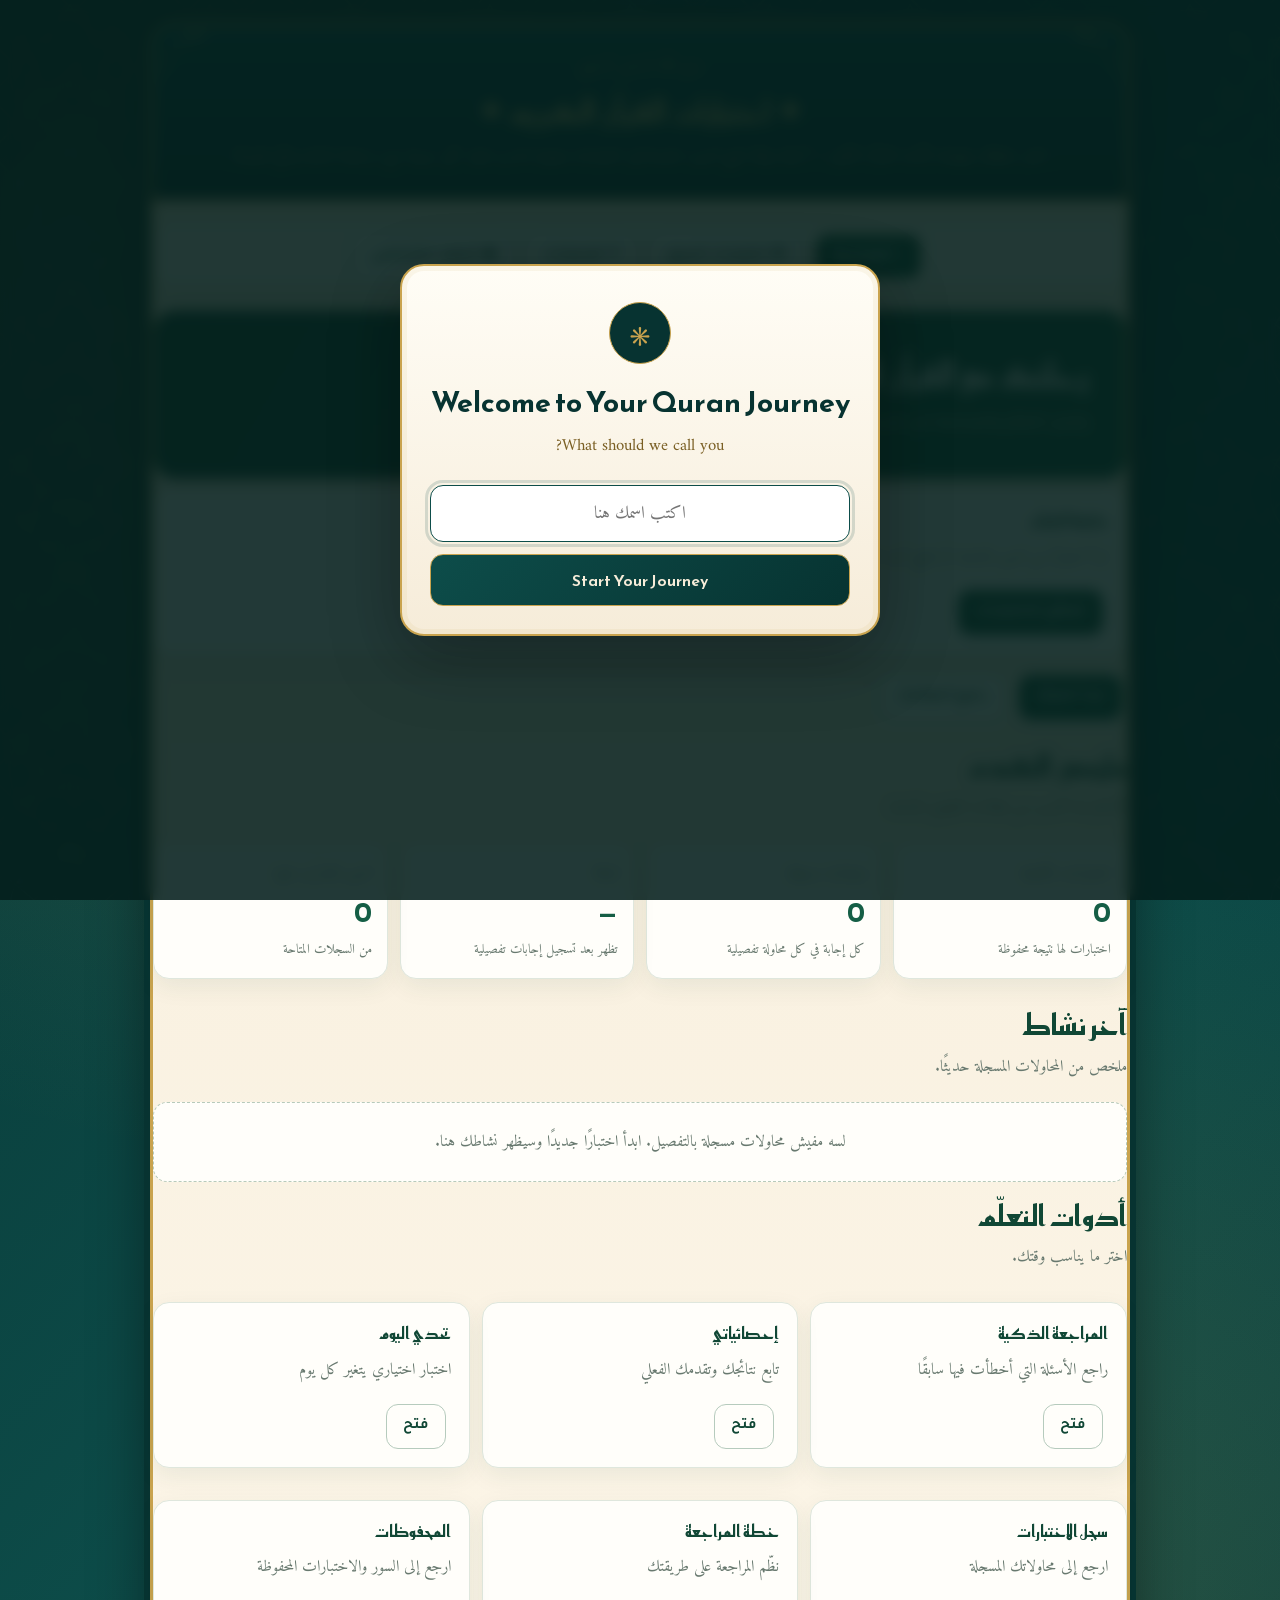
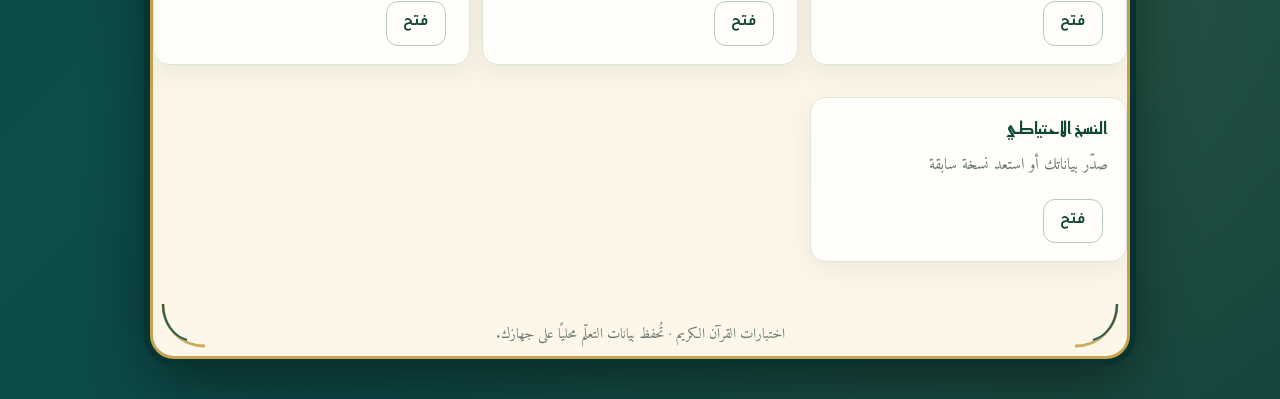
<file: index.html>
<!DOCTYPE html>
<html lang="ar" dir="rtl">
<head>
<meta charset="UTF-8">
<meta name="viewport" content="width=device-width, initial-scale=1.0">
<title>اختبارات القرآن الكريم — جميع سور القرآن</title>
<meta name="description" content="تطبيق تفاعلي لاختبار حفظ القرآن الكريم وفهمه: أسئلة موثقة لجميع سور القرآن الكريم الـ114 مقسمة إلى اختبارات منظمة تناسب طول كل سورة.">
<link rel="preconnect" href="https://fonts.googleapis.com">
<link href="https://fonts.googleapis.com/css2?family=Amiri:wght@400;700&family=Reem+Kufi:wght@400;600;700&family=Tajawal:wght@400;500;600;700&display=swap" rel="stylesheet">
<link rel="stylesheet" href="css/style.css?v=2">
<link rel="stylesheet" href="css/home.css?v=2">
<link rel="stylesheet" href="css/user-profile.css?v=2">
<link rel="stylesheet" href="css/platform.css?v=2">
</head>
<body class="home-body">
<div class="star-pattern"></div>
<div class="app">
  <div class="frame">
    <div class="corner c-tl"><svg viewBox="0 0 46 46"><path d="M2 44 C2 20 20 2 44 2" fill="none" stroke="#c9a34e" stroke-width="3"/><path d="M2 44 C2 26 12 12 26 8" fill="none" stroke="#0d4d4a" stroke-width="2"/></svg></div>
    <div class="corner c-tr"><svg viewBox="0 0 46 46"><path d="M2 44 C2 20 20 2 44 2" fill="none" stroke="#c9a34e" stroke-width="3"/><path d="M2 44 C2 26 12 12 26 8" fill="none" stroke="#0d4d4a" stroke-width="2"/></svg></div>
    <div class="corner c-bl"><svg viewBox="0 0 46 46"><path d="M2 44 C2 20 20 2 44 2" fill="none" stroke="#c9a34e" stroke-width="3"/><path d="M2 44 C2 26 12 12 26 8" fill="none" stroke="#0d4d4a" stroke-width="2"/></svg></div>
    <div class="corner c-br"><svg viewBox="0 0 46 46"><path d="M2 44 C2 20 20 2 44 2" fill="none" stroke="#c9a34e" stroke-width="3"/><path d="M2 44 C2 26 12 12 26 8" fill="none" stroke="#0d4d4a" stroke-width="2"/></svg></div>

    <div class="arch-header">
      <div class="bismillah">بسم الله الرحمن الرحيم</div>
      <h1>✦ اختبارات القرآن الكريم ✦</h1>
      <p class="subtitle">اختبر حفظك وفهمك لآيات القرآن الكريم — أسئلة موثقة لجميع السور، مقسمة إلى اختبارات صغيرة تناسب طول كل سورة، مع مراجعة شاملة ونتائج محفوظة</p>
    </div>

    <div class="stats-row">
      <div class="stat-box"><div class="num">114</div><div class="lbl">سورة</div></div>
      <div class="stat-box"><div class="num" id="statQuizzes">—</div><div class="lbl">اختبارًا</div></div>
      <div class="stat-box"><div class="num" id="statQuestions">—</div><div class="lbl">سؤالاً</div></div>
      <div class="stat-box"><div class="num" id="statDone">0</div><div class="lbl">اختبارًا مكتملًا</div></div>
    </div>

    <div class="toolbar">
      <div class="search-wrap">
        <input type="text" id="searchInput" placeholder="ابحث باسم السورة أو رقمها…" autocomplete="off">
        <span class="search-ico">🔍</span>
      </div>
      <div class="chips" id="catChips">
        <button class="chip active" data-cat="all">الكل</button>
        <button class="chip" data-cat="طويلة">طويلة</button>
        <button class="chip" data-cat="متوسطة">متوسطة</button>
        <button class="chip" data-cat="قصيرة">قصيرة</button>
      </div>
      <select class="juz-select" id="juzSelect">
        <option value="all">كل الأجزاء</option>
      </select>
    </div>

    <div class="section-title">◈ مجموعات السور القصيرة والمراجعات الشاملة</div>
    <div class="groups-grid" id="groupsGrid"></div>

    <div class="section-title">◈ سور القرآن الكريم (بترتيب المصحف)</div>
    <div class="surah-grid" id="surahGrid"></div>
    <div class="empty-state" id="emptyState" style="display:none;">لا توجد سور مطابقة لبحثك — جرّب اسمًا آخر أو رقمًا</div>

    <div class="home-footer">
      <div class="footer-line">✦ تصميم وإعداد: أمير أنور ✦</div>
      <div class="footer-dua">اللهم اجعل القرآن العظيم ربيع قلوبنا، ونور صدورنا، وجلاء أحزاننا، وذهاب همومنا وغمومنا، وارزقنا حسن تلاوته وتدبره والعمل به يا رب العالمين</div>
      <div class="src-note">النص القرآني في الأسئلة معتمد على نسخة <a href="https://tanzil.net" target="_blank" rel="noopener">مشروع تنزيل (Tanzil)</a> الموثقة، وقد تحقق منه أداة المراجعة الآلية قبل النشر.</div>
    </div>
  </div>
</div>

<script src="js/surah-registry.js?v=2"></script>
<script src="js/quiz-registry.js?v=2"></script>
<script src="js/home.js?v=3"></script>
<script src="js/user-profile.js?v=2"></script>
<script src="js/platform.js?v=2"></script>
</body>
</html>
</file>
<file: css/style.css>
:root{
    --gold: #c9a34e;
    --gold-light: #e6c878;
    --teal: #0d4d4a;
    --teal-dark: #073331;
    --terracotta: #b5563a;
    --cream: #f6ecd9;
    --ink: #2c211a;
  }
  *{box-sizing:border-box; margin:0; padding:0;}
  html,body{min-height:100%;}

  body{
    font-family: 'Amiri', serif;
    color: var(--ink);
    min-height: 100vh;
    display: flex;
    align-items: center;
    justify-content: center;
    padding: 15px;
    background:
      radial-gradient(circle at 20% 20%, rgba(201,163,78,0.15), transparent 40%),
      radial-gradient(circle at 80% 80%, rgba(201,163,78,0.15), transparent 40%),
      linear-gradient(135deg, var(--teal-dark), var(--teal) 55%, #0a3f3c);
    position: relative;
  }

  body::before{
    content:"";
    position:fixed;
    inset:0;
    background-image:
      repeating-linear-gradient(45deg, rgba(201,163,78,0.06) 0 2px, transparent 2px 40px),
      repeating-linear-gradient(-45deg, rgba(201,163,78,0.06) 0 2px, transparent 2px 40px);
    pointer-events:none;
    z-index:0;
  }
  .star-pattern{
    position:fixed;
    inset:0;
    z-index:0;
    opacity:0.15;
    pointer-events:none;
    background-repeat:repeat;
    background-size: 140px 140px;
    background-image:url("data:image/svg+xml,%3Csvg xmlns='http://www.w3.org/2000/svg' width='140' height='140' viewBox='0 0 140 140'%3E%3Cg fill='none' stroke='%23e6c878' stroke-width='1.2'%3E%3Cpath d='M70 5 L92 40 L130 40 L100 65 L112 105 L70 82 L28 105 L40 65 L10 40 L48 40 Z'/%3E%3Ccircle cx='70' cy='70' r='60'/%3E%3C/g%3E%3C/svg%3E");
  }

  .app{
    position:relative;
    z-index:1;
    width:100%;
    max-width: 720px;
    margin: auto;
  }

  .frame{
    background: linear-gradient(180deg, var(--cream), #fdf7ea);
    border-radius: 24px;
    border: 3px solid var(--gold);
    box-shadow: 0 0 0 6px var(--teal-dark), 0 20px 60px rgba(0,0,0,0.45);
    position: relative;
    width: 100%;
  }

  .corner{
    position:absolute; width:46px; height:46px; z-index:3; opacity:0.9;
  }
  .corner svg{width:100%; height:100%;}
  .c-tl{top:8px; left:8px;}
  .c-tr{top:8px; right:8px; transform:scaleX(-1);}
  .c-bl{bottom:8px; left:8px; transform:scaleY(-1);}
  .c-br{bottom:8px; right:8px; transform:scale(-1,-1);}

  .arch-header{
    background: linear-gradient(180deg, var(--teal), var(--teal-dark));
    color: var(--gold-light);
    text-align:center;
    padding: 22px 20px 26px;
    position:relative;
    border-bottom: 3px solid var(--gold);
    border-top-left-radius: 20px;
    border-top-right-radius: 20px;
  }
  .arch-header h1{
    font-family:'Reem Kufi', sans-serif;
    font-size: 1.6rem;
    letter-spacing:1px;
  }
  .arch-header p{
    margin-top:6px;
    font-size:0.95rem;
    color: var(--gold);
    opacity:0.9;
  }

  .progress-wrap{
    padding: 14px 26px 0;
  }
  .dots-row{
    display:flex;
    flex-wrap:wrap;
    justify-content:center;
    gap:6px;
    padding: 4px 6px;
    background: repeating-linear-gradient(135deg, rgba(13,77,74,0.06) 0 6px, transparent 6px 12px);
    border: 2px solid var(--gold);
    border-radius: 999px;
  }
  .dot{
    width:16px; height:16px;
    clip-path: polygon(50% 0%, 61% 35%, 98% 35%, 68% 57%, 79% 91%, 50% 70%, 21% 91%, 32% 57%, 2% 35%, 39% 35%);
    background: rgba(13,77,74,0.18);
    transition: all .25s ease;
    flex: 0 0 auto;
  }
  .dot.done{
    background: var(--gold);
    box-shadow: 0 0 4px rgba(201,163,78,0.8);
  }
  .dot.wrong-dot{
    background: var(--terracotta);
    box-shadow: 0 0 4px rgba(181,86,58,0.6);
  }
  .dot.current{
    background: var(--terracotta);
    transform: scale(1.35);
    box-shadow: 0 0 6px rgba(181,86,58,0.7);
  }
  .progress-label{
    display:flex;
    justify-content:center;
    font-size:0.85rem;
    color: var(--teal-dark);
    margin-top:8px;
    font-family:'Reem Kufi', sans-serif;
  }
  #helpText{
    color: var(--terracotta);
    font-weight:600;
  }

  .content{
    padding: 24px 20px 24px;
    min-height: auto;
  }

  .content.animate-in{
    animation: fadeSlide 0.35s ease;
  }
  @keyframes fadeSlide {
    from { opacity: 0; transform: translateY(14px); }
    to   { opacity: 1; transform: translateY(0); }
  }

  .question-box{
    background: #fff;
    border: 2px solid var(--gold);
    border-radius: 14px;
    padding: 22px;
    box-shadow: inset 0 0 0 4px rgba(201,163,78,0.12);
    margin-bottom: 20px;
  }
  .question-num{
    font-family:'Reem Kufi', sans-serif;
    color: var(--terracotta);
    font-size:0.95rem;
    margin-bottom:8px;
  }
  .question-text{
    font-size: 1.35rem;
    line-height: 2.1;
    color: var(--teal-dark);
    font-weight:700;
  }

  .options{
    display:flex;
    flex-direction:column;
    gap:12px;
  }
  .option{
    display:flex;
    align-items:center;
    gap:12px;
    background:#fff;
    border: 2px solid rgba(13,77,74,0.25);
    border-radius: 12px;
    padding: 14px 16px;
    cursor:pointer;
    font-size:1.15rem;
    line-height:1.9;
    transition: all .2s ease;
    text-align:right;
  }
  .option:hover:not(.disabled):not(.removed){
    border-color: var(--gold);
    background: #fffdf5;
    transform: translateX(-2px);
  }
  .option .letter{
    flex:0 0 auto;
    width:32px; height:32px;
    border-radius:50%;
    background: var(--teal);
    color: var(--gold-light);
    display:flex;
    align-items:center;
    justify-content:center;
    font-family:'Reem Kufi', sans-serif;
    font-size:0.95rem;
    transition: all .2s ease;
  }
  .option.selected{
    border-color: var(--teal);
    background: #eaf4f3;
  }
  .option.locked{
    border-color: var(--teal);
    background: #eaf4f3;
    cursor: default;
    pointer-events: none;
  }
  .option.correct{
    border-color:#2f8f4e;
    background:#e7f6ec;
  }
  .option.correct .letter{ background:#2f8f4e; color:#fff;}
  .option.incorrect{
    border-color: var(--terracotta);
    background:#fbeae6;
  }
  .option.incorrect .letter{ background:var(--terracotta); color:#fff;}
  .option.disabled{ cursor:default; pointer-events:none;}

  .feedback{
    margin-top:16px;
    padding: 14px 18px;
    border-radius: 10px;
    font-family:'Reem Kufi', sans-serif;
    font-size:1.05rem;
    display:none;
    line-height:1.8;
  }
  .feedback.show{ display:block; }
  .feedback.neutral-fb{
    background: #eef5f4;
    color: var(--teal-dark);
    border: 1px solid var(--teal);
  }
  .feedback.correct-fb{ background:#e7f6ec; color:#1e6b3a; border:1px solid #2f8f4e;}
  .feedback.incorrect-fb{ background:#fbeae6; color:#8a3b28; border:1px solid var(--terracotta);}

  .controls{
    display:flex;
    justify-content:space-between;
    align-items:center;
    margin-top: 22px;
  }
  .btn{
    font-family:'Reem Kufi', sans-serif;
    font-size:1.05rem;
    padding: 12px 28px;
    border-radius: 999px;
    border: 2px solid var(--gold);
    background: linear-gradient(180deg, var(--teal), var(--teal-dark));
    color: var(--gold-light);
    cursor:pointer;
    transition: all .2s ease;
    white-space: nowrap;
  }
  .btn:hover:not(:disabled){
    background: linear-gradient(180deg, var(--terracotta), #8f3e29);
    border-color: var(--gold-light);
  }
  .btn:disabled{
    opacity:0.4;
    cursor:not-allowed;
  }
  .btn-ghost{
    background:transparent;
    color: var(--teal-dark);
    border: 2px solid rgba(13,77,74,0.3);
  }
  .btn-ghost:hover:not(:disabled){
    background: var(--teal-dark);
    color: var(--gold-light);
    border-color: var(--gold);
  }
  .btn.loading{
    opacity:0.7;
    pointer-events:none;
  }

  .result{
    text-align:center;
    padding: 10px 10px 20px;
  }
  .result .score-circle{
    width:180px; height:180px;
    margin: 10px auto 20px;
    border-radius:50%;
    background: radial-gradient(circle at 35% 30%, #fffdf5, #f6ecd9);
    border: 5px solid var(--gold);
    display:flex;
    flex-direction:column;
    align-items:center;
    justify-content:center;
    box-shadow: 0 0 0 8px rgba(13,77,74,0.08);
  }
  .score-circle .num{
    font-family:'Reem Kufi', sans-serif;
    font-size:2.6rem;
    color: var(--teal-dark);
    font-weight:700;
  }
  .score-circle .den{
    font-size:1rem;
    color: var(--terracotta);
  }
  .result h2{
    font-family:'Reem Kufi', sans-serif;
    color: var(--teal-dark);
    font-size:1.4rem;
    margin-bottom:10px;
  }
  .result .msg{
    font-size:1.15rem;
    line-height:2;
    color: var(--ink);
    max-width:520px;
    margin: 10px auto 20px;
  }
  .result .stats{
    display:flex;
    justify-content:center;
    gap:24px;
    margin-bottom:20px;
    font-family:'Reem Kufi', sans-serif;
    font-size:0.95rem;
    color: var(--teal-dark);
  }
  .divider{
    width:60px; height:3px;
    background: var(--gold);
    margin: 14px auto;
    border-radius:3px;
  }

  .review-item{
    border-radius: 10px;
    padding: 12px 16px;
    margin-bottom: 10px;
    font-size: 1rem;
    line-height: 1.9;
  }
  .review-item.correct-fb{ background:#e7f6ec; border:1px solid #2f8f4e; }
  .review-item.incorrect-fb{ background:#fbeae6; border:1px solid var(--terracotta); }
  .review-q{ font-weight:700; color: var(--teal-dark); margin-bottom:4px; }
  .review-a{ color: var(--ink); font-size:0.95rem; }
  .review-correct-answer{
    color:#1e6b3a;
    font-weight:700;
    font-size:0.95rem;
  }

  .intro{
    text-align:center;
    padding: 20px 10px;
  }
  .intro h2{
    font-family:'Reem Kufi', sans-serif;
    color: var(--teal-dark);
    font-size:1.3rem;
    margin-bottom:14px;
  }
  .intro p{
    color: var(--ink);
    font-size:1.05rem;
    margin-bottom:18px;
    line-height:1.9;
  }
  .intro .keyboard-hint{
    font-size:0.9rem;
    color: var(--teal);
    margin-bottom:18px;
    font-family:'Reem Kufi', sans-serif;
    opacity:0.8;
  }
  .name-input{
    width:100%;
    max-width:340px;
    padding: 14px 18px;
    border-radius: 999px;
    border: 2px solid var(--gold);
    background:#fff;
    font-family:'Amiri', serif;
    font-size:1.1rem;
    text-align:center;
    color: var(--teal-dark);
    margin-bottom:20px;
  }
  .name-input:focus{ outline:none; border-color: var(--terracotta); }

  .help-bar{
    display:flex;
    justify-content:center;
    margin-bottom: 16px;
  }
  .help-btn{
    font-family:'Reem Kufi', sans-serif;
    font-size:0.95rem;
    padding: 9px 20px;
    border-radius: 999px;
    border: 2px dashed var(--terracotta);
    background: #fff8ee;
    color: var(--terracotta);
    cursor:pointer;
    transition: all .2s ease;
  }
  .help-btn:hover:not(:disabled){
    background: var(--terracotta);
    color:#fff;
  }
  .help-btn:disabled{
    opacity:0.4;
    cursor:not-allowed;
    border-style: solid;
  }
  .option.removed{
    opacity:0.3;
    text-decoration: line-through;
    pointer-events:none;
    background:#f0efeb !important;
    border-color: #ccc !important;
  }
  .option.removed .letter{
    background: #bbb !important;
    color: #fff !important;
  }

  .footer{
    text-align:center;
    background: linear-gradient(180deg, var(--teal-dark), #062725);
    border-top: 3px solid var(--gold);
    padding: 16px 20px 18px;
    color: var(--gold-light);
    border-bottom-left-radius: 20px;
    border-bottom-right-radius: 20px;
  }
  .footer-line{
    font-family:'Reem Kufi', sans-serif;
    font-size: 0.95rem;
    color: var(--gold);
    margin-bottom: 4px;
  }
  .footer-phone{
    font-family:'Reem Kufi', sans-serif;
    font-size: 0.9rem;
    color: var(--gold-light);
    letter-spacing: 1px;
    margin-bottom: 8px;
    direction: ltr;
    display:inline-block;
  }
  .footer-dua{
    font-size: 0.9rem;
    line-height: 1.9;
    color: rgba(246,236,217,0.85);
    max-width: 480px;
    margin: 0 auto;
  }

  @media (max-width: 600px){
    body {
      padding: 8px;
      align-items: flex-start;
    }
    .frame { border-radius: 18px; }
    .arch-header {
      padding: 16px 12px 18px;
    }
    .arch-header h1 { font-size: 1.2rem; }
    .arch-header p { font-size: 0.85rem; }
    .progress-wrap { padding: 10px 16px 0; }
    .dot { width:13px; height:13px; }
    .content { padding: 16px 12px 18px; }
    .question-box { padding: 16px 14px; margin-bottom: 14px; }
    .question-text { font-size: 1.05rem; line-height: 1.8; }
    .option {
      font-size: 0.95rem;
      padding: 10px 12px;
      line-height: 1.7;
      gap: 10px;
    }
    .option .letter { width:28px; height:28px; font-size:0.85rem; }
    .feedback { font-size:0.95rem; padding: 10px 14px; }
    .btn {
      padding: 11px 20px;
      font-size: 0.95rem;
      width: 100%;
      margin-top: 0;
    }
    .controls {
      flex-direction: column;
      gap: 10px;
    }
    .result .controls {
      flex-direction: column;
      gap: 8px;
    }
    .score-circle { width: 140px; height: 140px; }
    .score-circle .num { font-size: 2rem; }
    .result h2 { font-size: 1.15rem; }
    .result .msg { font-size: 1.05rem; }
    .corner { width: 32px; height: 32px; }
  }

  @media (min-width: 1024px){
    body { padding: 40px 20px; }
  }

/* ===== إضافات نظام الاختبارات الموسع ===== */
.back-link{
  display:inline-block;
  font-family:'Reem Kufi', sans-serif;
  font-size:0.85rem;
  color:var(--gold);
  text-decoration:none;
  border:1.5px solid rgba(201,163,78,0.5);
  border-radius:999px;
  padding:4px 14px;
  margin-bottom:10px;
  transition:all .2s ease;
}
.back-link:hover{background:var(--gold);color:var(--teal-dark);}
</file>
<file: css/home.css>
/* ===== الصفحة الرئيسية — اختبارات القرآن الكريم ===== */
/* نفس لغة تصميم صفحات الاختبار: أندلسي (فيروزي/ذهبي/كريمي) */

.home-body{
  min-height:100vh;
  display:block;
  padding:22px 14px 40px;
}

.app{max-width:980px;}

/* ترويسة */
.arch-header{padding:26px 20px 28px;}
.arch-header .bismillah{
  font-size:1.05rem;
  color:var(--gold);
  opacity:0.9;
  margin-bottom:8px;
}
.arch-header h1{
  font-size:1.9rem;
  letter-spacing:0.5px;
}
.arch-header .subtitle{
  margin-top:8px;
  font-size:1rem;
  color:var(--gold);
  opacity:0.85;
  line-height:1.8;
}

/* شريط الإحصاءات */
.stats-row{
  display:grid;
  grid-template-columns:repeat(4,1fr);
  gap:10px;
  padding:16px 20px 0;
}
.stat-box{
  background:#fff;
  border:2px solid var(--gold);
  border-radius:12px;
  text-align:center;
  padding:10px 6px 12px;
  box-shadow:inset 0 0 0 3px rgba(201,163,78,0.1);
}
.stat-box .num{
  font-family:'Reem Kufi',sans-serif;
  font-size:1.5rem;
  color:var(--teal-dark);
  font-weight:700;
  line-height:1.2;
}
.stat-box .lbl{
  font-size:0.8rem;
  color:var(--terracotta);
  font-family:'Reem Kufi',sans-serif;
}

/* أدوات البحث والفلترة */
.toolbar{
  padding:16px 20px 4px;
  display:flex;
  flex-wrap:wrap;
  gap:10px;
  align-items:center;
}
.search-wrap{
  flex:1 1 240px;
  position:relative;
}
.search-wrap input{
  width:100%;
  padding:11px 42px 11px 14px;
  border-radius:999px;
  border:2px solid var(--gold);
  background:#fff;
  font-family:'Amiri',serif;
  font-size:1.05rem;
  color:var(--teal-dark);
}
.search-wrap input:focus{outline:none;border-color:var(--terracotta);}
.search-wrap .search-ico{
  position:absolute;
  right:14px;top:50%;
  transform:translateY(-50%);
  color:var(--gold);
  font-size:1.1rem;
  pointer-events:none;
}
.chips{
  display:flex;
  gap:6px;
  flex-wrap:wrap;
}
.chip{
  font-family:'Reem Kufi',sans-serif;
  font-size:0.88rem;
  padding:7px 16px;
  border-radius:999px;
  border:2px solid rgba(13,77,74,0.3);
  background:#fff;
  color:var(--teal-dark);
  cursor:pointer;
  transition:all .2s ease;
}
.chip:hover{border-color:var(--gold);}
.chip.active{
  background:linear-gradient(180deg,var(--teal),var(--teal-dark));
  color:var(--gold-light);
  border-color:var(--gold);
}
.juz-select{
  font-family:'Reem Kufi',sans-serif;
  font-size:0.9rem;
  padding:9px 12px;
  border-radius:999px;
  border:2px solid rgba(13,77,74,0.3);
  background:#fff;
  color:var(--teal-dark);
  cursor:pointer;
}

/* قسم المجموعات */
.section-title{
  display:flex;
  align-items:center;
  gap:10px;
  padding:20px 22px 10px;
  font-family:'Reem Kufi',sans-serif;
  font-size:1.15rem;
  color:var(--teal-dark);
}
.section-title::after{
  content:"";
  flex:1;
  height:2px;
  background:linear-gradient(90deg,var(--gold),transparent);
  border-radius:2px;
}
.groups-grid{
  display:grid;
  grid-template-columns:repeat(auto-fill,minmax(280px,1fr));
  gap:12px;
  padding:0 20px;
}
.group-card{
  background:#fff;
  border:2px solid var(--gold);
  border-radius:14px;
  padding:14px 16px;
  cursor:pointer;
  transition:all .2s ease;
  position:relative;
  overflow:hidden;
}
.group-card:hover{transform:translateY(-2px);box-shadow:0 8px 20px rgba(7,51,49,0.15);}
.group-card .g-title{
  font-family:'Reem Kufi',sans-serif;
  font-size:1.02rem;
  color:var(--teal-dark);
  margin-bottom:6px;
}
.group-card .g-meta{
  font-size:0.85rem;
  color:var(--terracotta);
  margin-bottom:8px;
}
.group-card .g-desc{
  font-size:0.88rem;
  color:var(--ink);
  line-height:1.8;
  opacity:0.85;
}
.group-card .g-progress{
  margin-top:10px;
  font-size:0.8rem;
  font-family:'Reem Kufi',sans-serif;
  color:var(--teal);
}

/* قائمة السور */
.surah-grid{
  display:grid;
  grid-template-columns:repeat(auto-fill,minmax(290px,1fr));
  gap:12px;
  padding:0 20px;
}
.surah-card{
  background:linear-gradient(180deg,#fff,#fffdf5);
  border:2px solid rgba(201,163,78,0.6);
  border-radius:14px;
  overflow:hidden;
  transition:all .2s ease;
  cursor:pointer;
}
.surah-card:hover{border-color:var(--gold);box-shadow:0 8px 20px rgba(7,51,49,0.12);}
.surah-card.open{border-color:var(--teal);box-shadow:0 8px 24px rgba(7,51,49,0.18);}
.surah-head{
  display:flex;
  align-items:center;
  gap:12px;
  padding:12px 14px;
}
.surah-num{
  flex:0 0 auto;
  width:44px;height:44px;
  border-radius:50%;
  background:radial-gradient(circle at 35% 30%,#fdf7ea,#f6ecd9);
  border:2px solid var(--gold);
  display:flex;align-items:center;justify-content:center;
  font-family:'Reem Kufi',sans-serif;
  font-size:1.05rem;
  color:var(--teal-dark);
  font-weight:700;
  position:relative;
}
.surah-num::after{
  content:"";
  position:absolute;
  inset:-4px;
  border-radius:50%;
  border:1px dashed rgba(201,163,78,0.5);
}
.surah-info{flex:1;min-width:0;}
.surah-name{
  font-size:1.25rem;
  font-weight:700;
  color:var(--teal-dark);
  line-height:1.4;
}
.surah-meta{
  display:flex;
  gap:8px;
  flex-wrap:wrap;
  margin-top:2px;
  font-size:0.78rem;
  font-family:'Reem Kufi',sans-serif;
}
.tag{
  padding:1px 9px;
  border-radius:999px;
  border:1px solid rgba(13,77,74,0.25);
  color:var(--teal);
}
.tag.cat-long{border-color:var(--terracotta);color:var(--terracotta);}
.tag.cat-mid{border-color:#b08a2e;color:#8a6d1f;}
.tag.cat-short{border-color:#2f8f4e;color:#2f8f4e;}
.tag.cat-makki{background:#fdf3ec;color:#a04b1f;border-color:rgba(160,75,31,0.35);}
.tag.cat-madani{background:#eef5f4;color:#0d4d4a;border-color:rgba(13,77,74,0.35);}
.surah-progress{
  flex:0 0 auto;
  text-align:center;
  font-family:'Reem Kufi',sans-serif;
  font-size:0.75rem;
  color:var(--teal);
}
.surah-progress .bar{
  width:52px;height:7px;
  border-radius:999px;
  background:rgba(13,77,74,0.12);
  overflow:hidden;
  margin-top:4px;
}
.surah-progress .fill{
  height:100%;
  background:linear-gradient(90deg,var(--gold),var(--terracotta));
  border-radius:999px;
  transition:width .3s ease;
}
.surah-quizzes{
  display:none;
  border-top:1px dashed rgba(201,163,78,0.6);
  background:rgba(246,236,217,0.35);
  padding:10px 12px;
}
.surah-card.open .surah-quizzes{display:block;}
.quiz-row{
  display:flex;
  align-items:center;
  gap:10px;
  background:#fff;
  border:1.5px solid rgba(13,77,74,0.18);
  border-radius:10px;
  padding:9px 12px;
  margin-bottom:7px;
  transition:all .15s ease;
}
.quiz-row:hover{border-color:var(--gold);background:#fffdf5;}
.quiz-row .q-info{flex:1;min-width:0;}
.quiz-row .q-title{
  font-size:0.95rem;
  color:var(--teal-dark);
  font-weight:700;
  line-height:1.6;
}
.quiz-row .q-sub{
  font-size:0.76rem;
  color:var(--terracotta);
  font-family:'Reem Kufi',sans-serif;
  margin-top:1px;
}
.quiz-row .q-btn{
  flex:0 0 auto;
  font-family:'Reem Kufi',sans-serif;
  font-size:0.85rem;
  padding:7px 18px;
  border-radius:999px;
  border:2px solid var(--gold);
  background:linear-gradient(180deg,var(--teal),var(--teal-dark));
  color:var(--gold-light);
  cursor:pointer;
  transition:all .2s ease;
  white-space:nowrap;
}
.quiz-row .q-btn:hover{background:linear-gradient(180deg,var(--terracotta),#8f3e29);}
.quiz-row .q-btn.done{
  background:linear-gradient(180deg,#2f8f4e,#1e6b3a);
  border-color:#2f8f4e;
}
.q-best{
  font-size:0.72rem;
  color:#1e6b3a;
  font-family:'Reem Kufi',sans-serif;
}
.empty-state{
  padding:34px 20px;
  text-align:center;
  color:var(--teal);
  font-family:'Reem Kufi',sans-serif;
  opacity:0.7;
}

/* تذييل الصفحة الرئيسية */
.home-footer{
  margin-top:26px;
  text-align:center;
  background:linear-gradient(180deg,var(--teal-dark),#062725);
  border:3px solid var(--gold);
  border-radius:18px;
  padding:16px 20px 18px;
  color:var(--gold-light);
}
.home-footer .src-note{
  font-size:0.8rem;
  color:rgba(246,236,217,0.75);
  margin-top:8px;
  line-height:1.9;
}
.home-footer .src-note a{color:var(--gold);text-decoration:none;}

@media (max-width:600px){
  .home-body{padding:12px 8px 30px;}
  .stats-row{grid-template-columns:repeat(2,1fr);padding:12px 12px 0;}
  .toolbar{padding:12px 12px 4px;}
  .groups-grid,.surah-grid{grid-template-columns:1fr;padding:0 12px;}
  .arch-header h1{font-size:1.4rem;}
  .arch-header .subtitle{font-size:0.88rem;}
  .section-title{padding:16px 14px 8px;}
  .quiz-row{flex-wrap:wrap;}
  .quiz-row .q-btn{width:100%;text-align:center;}
}
</file>
<file: css/user-profile.css>
/* One-time name setup — matches the app's Andalusian emerald and gold palette. */
.qq-name-overlay {
  position: fixed;
  inset: 0;
  z-index: 99999;
  display: flex;
  align-items: center;
  justify-content: center;
  padding: 18px;
  background: rgba(4, 30, 28, .88);
  backdrop-filter: blur(7px);
  -webkit-backdrop-filter: blur(7px);
}

.qq-name-panel {
  width: min(100%, 480px);
  box-sizing: border-box;
  text-align: center;
  padding: 36px 28px 28px;
  border: 2px solid #c9a34e;
  border-radius: 24px;
  background: linear-gradient(180deg, #fffdf6, #f6ecd9);
  box-shadow: 0 22px 70px rgba(0, 0, 0, .32),
              inset 0 0 0 5px rgba(201, 163, 78, .09);
  color: #073331;
}

.qq-name-ornament {
  width: 62px;
  height: 62px;
  display: grid;
  place-items: center;
  margin: 0 auto 18px;
  border: 1px solid #c9a34e;
  border-radius: 50%;
  color: #c9a34e;
  font-size: 2.1rem;
  background: #073331;
}

.qq-name-panel h2 {
  font: 700 clamp(1.35rem, 5vw, 1.8rem) / 1.45 'Reem Kufi', 'Amiri', serif;
  margin: 0 0 8px;
  color: #073331;
}

.qq-name-subtitle {
  margin: 0 0 24px;
  color: #7a5f24;
  font: 1.05rem / 1.7 'Amiri', serif;
}

.qq-name-form {
  display: flex;
  flex-direction: column;
  align-items: stretch;
  gap: 12px;
}

.qq-name-input,
.qq-name-submit {
  width: 100%;
  min-height: 52px;
  box-sizing: border-box;
  border-radius: 13px;
  padding: 12px 16px;
}

.qq-name-input {
  border: 1.5px solid #c9a34e;
  background: #fff;
  color: #073331;
  font: 1.1rem 'Amiri', serif;
  text-align: center;
}

.qq-name-input:focus-visible {
  outline: 3px solid rgba(13, 77, 74, .16);
  outline-offset: 2px;
  border-color: #0d4d4a;
}

.qq-name-submit {
  border: 1px solid #c9a34e;
  padding: 12px 18px;
  background: linear-gradient(135deg, #0d4d4a, #073331);
  color: #f6ecd9;
  font: 600 1rem 'Reem Kufi', 'Amiri', serif;
  cursor: pointer;
  transition: filter .2s ease;
}

.qq-name-submit:hover { filter: brightness(1.1); }

.qq-name-submit:focus-visible {
  outline: 3px solid rgba(201, 163, 78, .6);
  outline-offset: 2px;
}

.qq-name-error {
  margin: 0;
  color: #a33b2c;
  font: .95rem / 1.6 'Amiri', serif;
}

.qq-name-error:empty { display: none; }

.qq-name-cancel {
  margin-top: 12px;
  padding: 9px 20px;
  border: 1px solid rgba(7, 51, 49, .25);
  border-radius: 999px;
  background: transparent;
  color: #073331;
  font: 1rem 'Amiri', serif;
  cursor: pointer;
}

.qq-name-cancel:focus-visible {
  outline: 3px solid rgba(13, 77, 74, .3);
  outline-offset: 2px;
}

.qq-storage-warning {
  position: fixed;
  z-index: 100000;
  top: 10px;
  left: 10px;
  right: 10px;
  padding: 12px;
  border-radius: 10px;
  background: #fff3cd;
  color: #664d03;
  font: 1rem / 1.6 'Amiri', serif;
  text-align: center;
}

.qq-personal-greeting {
  margin: 14px auto 0;
  max-width: 680px;
  padding: 12px 16px;
  border: 1px solid rgba(201, 163, 78, .65);
  border-radius: 14px;
  background: rgba(255, 255, 255, .07);
}

.qq-greeting {
  color: #f6ecd9;
  font: 700 1.12rem / 1.6 'Reem Kufi', 'Amiri', serif;
  overflow-wrap: anywhere;
}

.qq-motivation {
  margin-top: 4px;
  color: #e6c878;
  font: .98rem / 1.8 'Amiri', serif;
}

.qq-edit-name {
  margin-top: 12px;
  padding: 7px 18px;
  border: 1px solid #c9a34e;
  border-radius: 999px;
  background: transparent;
  color: #e6c878;
  font: .9rem 'Reem Kufi', 'Amiri', serif;
  cursor: pointer;
  transition: background .2s ease;
}

.qq-edit-name:hover { background: rgba(201, 163, 78, .12); }

.qq-edit-name:focus-visible {
  outline: 3px solid rgba(201, 163, 78, .5);
  outline-offset: 2px;
}

/* Reduced motion preference */
@media (prefers-reduced-motion: reduce) {
  .qq-name-submit,
  .qq-edit-name { transition: none; }
}

@media (max-width: 480px) {
  .qq-name-panel { padding: 30px 20px 22px; border-radius: 20px; }
  .qq-name-ornament { width: 54px; height: 54px; margin-bottom: 14px; }
  .qq-personal-greeting { margin-top: 10px; padding: 10px 12px; }
}
</file>
<file: css/platform.css>
:root {
  --qp-emerald: #155e45;
  --qp-deep: #104735;
  --qp-green: #237653;
  --qp-ivory: #f8f5ec;
  --qp-card: #fffefa;
  --qp-gold: #c6a15b;
  --qp-text: #233c32;
  --qp-muted: #68796f;
  --qp-border: #dfe7dd;
  --qp-shadow: 0 8px 24px rgba(16,71,53,.07);
}
.qp-navigation {
  display:flex; flex-wrap:wrap; justify-content:center; gap:8px;
  margin:18px auto 22px; padding:8px;
  border:1px solid rgba(198,161,91,.45); border-radius:18px;
  background:rgba(248,245,236,.96); box-shadow:var(--qp-shadow);
}
.qp-nav-item {
  min-height:44px; padding:10px 16px; border:1px solid transparent; border-radius:12px;
  background:transparent; color:var(--qp-deep); font:600 .96rem/1.4 'Reem Kufi','Tajawal',sans-serif;
  cursor:pointer; transition:background .16s ease,border-color .16s ease;
}
.qp-nav-item:hover { background:#eaf2eb; }
.qp-nav-item.active { background:var(--qp-emerald); color:#fff; border-color:var(--qp-gold); }
.qp-view { width:100%; min-width:0; animation:qp-fade .18s ease-out; }
.qp-view[hidden] { display:none !important; }
.qp-section-heading { margin:8px 0 20px; }
.qp-section-heading h2 { margin:0; color:var(--qp-deep); font:700 clamp(1.35rem,3vw,1.8rem)/1.4 'Reem Kufi','Tajawal',sans-serif; }
.qp-section-heading p { margin:7px 0 0; color:var(--qp-muted); line-height:1.8; }
.qp-hero {
  border:1px solid rgba(198,161,91,.65); border-radius:22px; padding:clamp(22px,4vw,38px);
  background:linear-gradient(120deg,#104735,#155e45); color:#fffdf6;
  font:700 clamp(1.5rem,4vw,2.2rem)/1.5 'Reem Kufi','Tajawal',sans-serif;
  box-shadow:var(--qp-shadow); overflow-wrap:anywhere;
}
.qp-hero p { margin:8px 0 0; max-width:760px; color:#e9dfc7; font:400 1rem/1.9 'Tajawal','Amiri',sans-serif; }
.qp-home-actions { display:flex; flex-wrap:wrap; gap:10px; margin:16px 0 26px; }
.qp-stat-grid { display:grid; grid-template-columns:repeat(4,minmax(0,1fr)); gap:12px; margin:14px 0 26px; }
.qp-stat { min-width:0; padding:17px 15px; border:1px solid var(--qp-border); border-radius:16px; background:var(--qp-card); box-shadow:var(--qp-shadow); }
.qp-stat-label,.qp-stat small { display:block; color:var(--qp-muted); line-height:1.7; }
.qp-stat-value { display:block; margin:7px 0; color:var(--qp-emerald); font:700 clamp(1.35rem,3vw,1.8rem)/1.3 'Reem Kufi','Tajawal',sans-serif; overflow-wrap:anywhere; }
.qp-shortcuts,.qp-achievement-grid { display:grid; grid-template-columns:repeat(3,minmax(0,1fr)); gap:12px; margin:12px 0 26px; }
.qp-card { min-width:0; margin:10px 0; padding:18px; border:1px solid var(--qp-border); border-radius:16px; background:var(--qp-card); box-shadow:var(--qp-shadow); }
.qp-card h3,.qp-achievement h3 { margin:0 0 8px; color:var(--qp-deep); font:700 1.05rem/1.6 'Reem Kufi','Tajawal',sans-serif; overflow-wrap:anywhere; }
.qp-card p,.qp-achievement p { margin:6px 0 14px; color:var(--qp-muted); line-height:1.8; overflow-wrap:anywhere; }
.qp-btn {
  display:inline-flex; align-items:center; justify-content:center; gap:6px;
  min-height:44px; margin:5px 5px 0 0; padding:10px 16px;
  border:1px solid #b6cbbd; border-radius:12px; background:#fffefa; color:var(--qp-deep);
  font:600 .95rem/1.5 'Tajawal','Reem Kufi',sans-serif; cursor:pointer; text-decoration:none;
}
.qp-btn:hover { border-color:var(--qp-gold); background:#f5f3e9; }
.qp-btn:focus-visible,.qp-nav-item:focus-visible,.qp-field input:focus-visible,.qp-field select:focus-visible,.qp-history-filter:focus-visible {
  outline:3px solid rgba(198,161,91,.65); outline-offset:2px;
}
.qp-btn-primary { color:#fff; background:var(--qp-emerald); border-color:var(--qp-emerald); }
.qp-btn-primary:hover { background:var(--qp-deep); color:#fff; }
.qp-btn-danger { color:#923b32; border-color:#e7c7c2; }
.qp-field { display:flex; flex-direction:column; gap:7px; min-width:0; color:var(--qp-deep); font-weight:600; }
.qp-field input,.qp-field select,.qp-history-filter {
  width:100%; min-height:44px; box-sizing:border-box; border:1px solid #c8d5cb; border-radius:10px;
  padding:10px 12px; background:#fff; color:var(--qp-text); font:400 1rem 'Tajawal',sans-serif;
}
.qp-form { display:grid; grid-template-columns:repeat(3,minmax(0,1fr)); align-items:end; gap:12px; margin:16px 0 22px; padding:18px; border:1px solid var(--qp-border); border-radius:16px; background:#fdfcf7; }
.qp-empty { margin:14px 0; padding:24px 18px; border:1px dashed #b7cabb; border-radius:14px; background:#fffefa; color:var(--qp-muted); line-height:1.9; text-align:center; }
.qp-message { padding:12px 14px; border-radius:10px; line-height:1.7; }
.qp-message.success,.qp-success,.qp-correct { color:#17623d; background:#eaf5ec; border:1px solid #c3dfc8; border-radius:10px; padding:10px 12px; }
.qp-message.error,.qp-wrong { color:#8b352e; background:#fff0ed; border:1px solid #eccac4; border-radius:10px; padding:10px 12px; }
.qp-meta { color:var(--qp-muted) !important; font-size:.9rem; }
.qp-achievement { padding:18px; border:1px solid var(--qp-border); border-radius:16px; background:#fffefa; }
.qp-achievement.earned { border-color:#b7d5bd; background:#f1f8f1; }
.qp-achievement.locked { opacity:.78; background:#f3f4ef; }
.qp-achievement-mark { display:grid; place-items:center; width:42px; height:42px; margin-bottom:10px; border-radius:50%; background:#e6eee5; color:var(--qp-emerald); font-size:1.4rem; }
.qp-achievement.earned .qp-achievement-mark { background:var(--qp-emerald); color:#fff; }
.qp-achievement small { color:var(--qp-muted); }
.qp-profile-card { display:flex; flex-wrap:wrap; align-items:center; gap:10px 18px; }
.qp-profile-card h3 { flex-basis:100%; }
.qp-profile-card p { flex:1 1 200px; margin:0; color:var(--qp-deep); }
.qp-score-chart { display:grid; gap:10px; margin:12px 0 24px; }
.qp-score-row { display:grid; grid-template-columns:minmax(80px,1fr) minmax(100px,3fr) 48px; gap:10px; align-items:center; }
.qp-score-label { color:var(--qp-muted); font-size:.9rem; overflow-wrap:anywhere; }
.qp-score-track { height:13px; border-radius:999px; background:#e5ebe3; overflow:hidden; }
.qp-score-fill { height:100%; border-radius:999px; background:var(--qp-green); }
.qp-score-number { color:var(--qp-deep); text-align:end; }
.qp-performance-row { margin:8px 0; padding:12px 14px; border-radius:10px; background:#fffefa; border:1px solid var(--qp-border); }
.qp-history-filter { max-width:320px; margin:8px 0 14px; }
.qp-history-filters { display:grid; grid-template-columns:minmax(180px,1fr) minmax(180px,2fr) minmax(150px,1fr); gap:10px; align-items:center; margin:10px 0 14px; }
.qp-history-search,.qp-history-date,.qp-filter-select { min-height:42px; box-sizing:border-box; padding:9px 12px; border:1px solid #c8d5cb; border-radius:10px; background:#fffefa; color:var(--qp-text); font:400 .95rem 'Tajawal',sans-serif; }
.qp-status-wrap { display:flex; align-items:center; gap:8px; color:var(--qp-muted); font-size:.9rem; white-space:nowrap; }
.qp-status-wrap .qp-filter-select { max-width:180px; }
.qp-recent-surahs { display:flex; flex-wrap:wrap; gap:7px; margin:10px 0 18px; }
.qp-recent-row { margin:8px 0; }
.qp-pill { display:inline-block; padding:5px 10px; border-radius:999px; background:#f2e9d4; color:#735a2b; font-size:.9rem; }
.qp-footer { padding:24px 12px 8px; color:var(--qp-muted); font-size:.9rem; text-align:center; line-height:1.8; }
@keyframes qp-fade { from { opacity:.55; transform:translateY(3px); } to { opacity:1; transform:translateY(0); } }
@media (max-width:800px) {
  .qp-stat-grid { grid-template-columns:repeat(2,minmax(0,1fr)); }
  .qp-shortcuts,.qp-achievement-grid { grid-template-columns:repeat(2,minmax(0,1fr)); }
  .qp-form { grid-template-columns:1fr; }
  .qp-history-filters { grid-template-columns:1fr; }
  .qp-status-wrap { flex:1 1 100%; }
  .qp-status-wrap .qp-filter-select { flex:1; max-width:none; }
}
@media (max-width:520px) {
  .qp-navigation { position:fixed; left:50%; bottom:8px; transform:translateX(-50%); z-index:999; width:calc(100vw - 20px); max-width:500px; box-sizing:border-box; justify-content:space-between; gap:3px; padding:5px; border-radius:16px; box-shadow:0 8px 30px rgba(16,71,53,.22); }
  body.home-body .frame { padding-bottom:88px; }
  .qp-nav-item { flex:1 1 0; min-width:0; min-height:48px; padding:7px 3px; font-size:.72rem; white-space:normal; }
  .qp-stat-grid { gap:8px; }
  .qp-stat { padding:13px 10px; }
  .qp-shortcuts,.qp-achievement-grid { grid-template-columns:1fr; }
  .qp-card { padding:15px; }
  .qp-score-row { grid-template-columns:minmax(68px,1fr) minmax(60px,2fr) 42px; gap:6px; }
}
@media (prefers-reduced-motion: reduce) {
  .qp-view { animation:none; }
  .qp-nav-item,.qp-btn { transition:none; }
}
</file>
